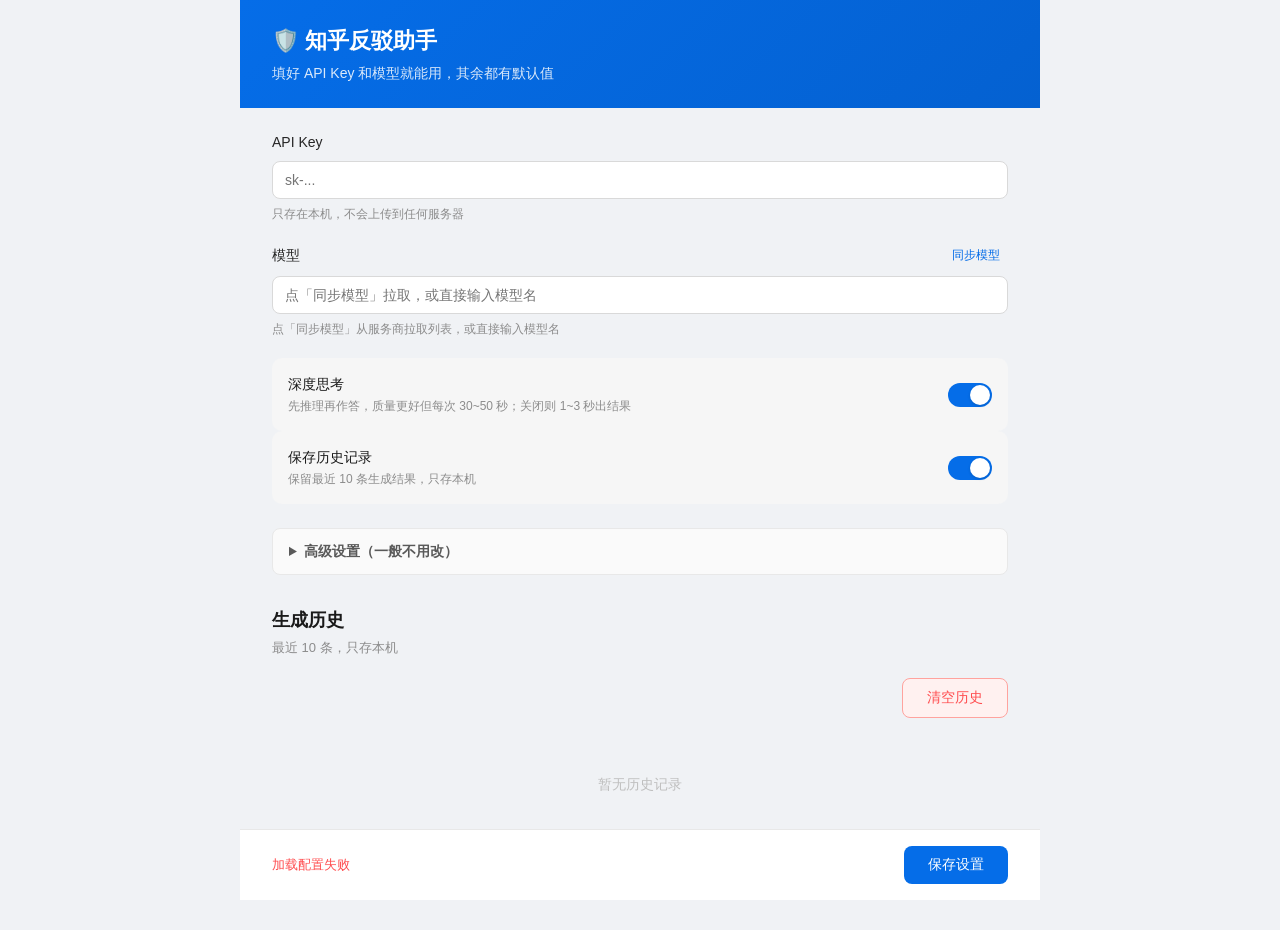
<file: src/options/index.html>
<!DOCTYPE html>
<html lang="zh-CN">
<head>
  <meta charset="UTF-8">
  <meta name="viewport" content="width=device-width, initial-scale=1.0">
  <title>知乎反驳助手 - 设置</title>
  <link rel="stylesheet" href="style.css">
</head>
<body>
  <div class="options-container">
    <header class="options-header">
      <h1>🛡️ 知乎反驳助手</h1>
      <p>填好 API Key 和模型就能用，其余都有默认值</p>
    </header>

    <main class="options-content">
      <div class="form-group">
        <label for="apiKey">API Key</label>
        <input type="password" id="apiKey" placeholder="sk-..." autocomplete="off">
        <span class="form-hint">只存在本机，不会上传到任何服务器</span>
      </div>

      <div class="form-group">
        <div class="form-label-row">
          <label for="model">模型</label>
          <button type="button" class="btn btn--link btn--small" id="btnSyncModels">同步模型</button>
        </div>
        <input type="text" id="model" list="modelOptions" placeholder="点「同步模型」拉取，或直接输入模型名" autocomplete="off">
        <datalist id="modelOptions"></datalist>
        <span class="form-hint" id="modelHint" aria-live="polite">点「同步模型」从服务商拉取列表，或直接输入模型名</span>
      </div>

      <label class="toggle-item">
        <div class="toggle-info">
          <div class="toggle-title">深度思考</div>
          <div class="toggle-desc">先推理再作答，质量更好但每次 30~50 秒；关闭则 1~3 秒出结果</div>
        </div>
        <input type="checkbox" id="thinking" class="toggle-switch" checked>
        <span class="toggle-slider"></span>
      </label>

      <label class="toggle-item">
        <div class="toggle-info">
          <div class="toggle-title">保存历史记录</div>
          <div class="toggle-desc">保留最近 10 条生成结果，只存本机</div>
        </div>
        <input type="checkbox" id="enableHistory" class="toggle-switch" checked>
        <span class="toggle-slider"></span>
      </label>

      <details class="options-advanced">
        <summary>高级设置（一般不用改）</summary>

        <div class="form-group">
          <label>AI 提供商</label>
          <div class="radio-group">
            <label class="radio-label">
              <input type="radio" name="provider" value="deepseek" checked>
              <span>DeepSeek</span>
            </label>
            <label class="radio-label">
              <input type="radio" name="provider" value="kimi">
              <span>Kimi</span>
            </label>
            <label class="radio-label">
              <input type="radio" name="provider" value="opencode-go">
              <span>OpenCode Go</span>
            </label>
            <label class="radio-label">
              <input type="radio" name="provider" value="openai">
              <span>OpenAI</span>
            </label>
            <label class="radio-label">
              <input type="radio" name="provider" value="anthropic">
              <span>Claude</span>
            </label>
            <label class="radio-label">
              <input type="radio" name="provider" value="custom">
              <span>自定义</span>
            </label>
          </div>
        </div>

        <div class="form-group">
          <label for="apiBase">API Base URL</label>
          <div class="builtin-base" id="builtinBaseRow" hidden>
            <code id="builtinBaseValue"></code>
            <label class="builtin-base__override">
              <input type="checkbox" id="apiBaseOverride">
              <span>使用自定义地址</span>
            </label>
          </div>
          <input type="text" id="apiBase" placeholder="https://api.example.com/v1" autocomplete="off" hidden>
          <span class="form-hint" id="apiBaseHint">留空使用该提供商的内置地址；也可填代理 / 镜像地址</span>
        </div>

        <div class="form-group">
          <label for="style">反驳风格</label>
          <select id="style">
            <option value="gentle">温和理性</option>
            <option value="direct">直接犀利</option>
            <option value="academic">学术严谨</option>
            <option value="natural">自然真实</option>
          </select>
        </div>

        <div class="form-group">
          <label for="customPromptSuffix">自定义 Prompt 后缀</label>
          <textarea id="customPromptSuffix" rows="3" placeholder="例如：对历史话题，必须同时考虑政治、经济、军事三个维度。"></textarea>
          <span class="form-hint">留空则不追加任何内容</span>
        </div>
      </details>

      <div class="panel-title" style="margin-top: 32px;">
        <h2>生成历史</h2>
        <p>最近 10 条，只存本机</p>
      </div>
      <div class="history-toolbar">
        <button class="btn btn--danger" id="btnClearHistory">清空历史</button>
      </div>
      <div class="history-list" id="historyList">
        <div class="history-empty">暂无历史记录</div>
      </div>
    </main>

    <footer class="options-footer">
      <div class="save-status" id="saveStatus"></div>
      <button class="btn btn--primary" id="btnSave">保存设置</button>
    </footer>
  </div>
  <script src="../shared/constants.js"></script>
  <script src="../shared/permissions.js"></script>
  <script src="models.js"></script>
  <script src="index.js"></script>
</body>
</html>
</file>
<file: src/options/style.css>
* {
  margin: 0;
  padding: 0;
  box-sizing: border-box;
}

body {
  font-family: -apple-system, BlinkMacSystemFont, "Segoe UI", Roboto, "Helvetica Neue", Arial, sans-serif;
  font-size: 14px;
  color: #1a1a1a;
  background: #f0f2f5;
  line-height: 1.5;
}

.options-container {
  max-width: 800px;
  margin: 0 auto;
  min-height: 100vh;
  display: flex;
  flex-direction: column;
}

/* Header */
.options-header {
  padding: 24px 32px;
  background: linear-gradient(135deg, #056de8 0%, #0461d1 100%);
  color: #fff;
}

.options-header h1 {
  font-size: 22px;
  font-weight: 600;
  margin-bottom: 6px;
}

.options-header p {
  font-size: 14px;
  opacity: 0.85;
}

/* Nav */
.options-nav {
  display: flex;
  gap: 4px;
  padding: 12px 32px 0;
  background: #fff;
  border-bottom: 1px solid #e8e8e8;
  overflow-x: auto;
}

.nav-btn {
  padding: 10px 16px;
  font-size: 14px;
  font-weight: 500;
  color: #595959;
  background: none;
  border: none;
  border-bottom: 2px solid transparent;
  cursor: pointer;
  white-space: nowrap;
  transition: all 0.2s;
}

.nav-btn:hover {
  color: #056de8;
}

.nav-btn.active {
  color: #056de8;
  border-bottom-color: #056de8;
}

/* Content */
.options-content {
  flex: 1;
  padding: 24px 32px;
}

.tab-panel {
  display: none;
  background: #fff;
  border-radius: 12px;
  padding: 24px;
  box-shadow: 0 1px 3px rgba(0,0,0,0.05);
}

.tab-panel.active {
  display: block;
}

.panel-title {
  margin-bottom: 20px;
}

.panel-title h2 {
  font-size: 18px;
  font-weight: 600;
  margin-bottom: 4px;
}

.panel-title p {
  font-size: 13px;
  color: #8c8c8c;
}

/* Form */
.form-group {
  margin-bottom: 20px;
}

.form-group label {
  display: block;
  font-size: 14px;
  font-weight: 500;
  margin-bottom: 8px;
  color: #262626;
}

.form-group input[type="text"],
.form-group input[type="password"],
.form-group input[type="number"],
.form-group select,
.form-group textarea {
  width: 100%;
  padding: 10px 12px;
  font-size: 14px;
  border: 1px solid #d9d9d9;
  border-radius: 8px;
  background: #fff;
  transition: border-color 0.2s;
  font-family: inherit;
  resize: vertical;
}

.form-group input:focus,
.form-group select:focus,
.form-group textarea:focus {
  outline: none;
  border-color: #056de8;
  box-shadow: 0 0 0 3px rgba(5, 109, 232, 0.1);
}

.form-group input[type="range"] {
  width: calc(100% - 60px);
  vertical-align: middle;
}

.range-value {
  display: inline-block;
  width: 50px;
  text-align: right;
  font-weight: 600;
  color: #056de8;
}

.form-hint {
  display: block;
  margin-top: 6px;
  font-size: 12px;
  color: #8c8c8c;
}

.form-hint.is-error {
  color: #ff4d4f;
}

.form-label-row {
  display: flex;
  align-items: center;
  justify-content: space-between;
  gap: 12px;
  margin-bottom: 8px;
}

.form-label-row label {
  margin-bottom: 0;
}

.builtin-base {
  display: flex;
  align-items: center;
  justify-content: space-between;
  gap: 12px;
  flex-wrap: wrap;
  padding: 10px 12px;
  border: 1px solid #e8e8e8;
  border-radius: 8px;
  background: #fafafa;
}

.builtin-base[hidden] {
  display: none;
}

.builtin-base code {
  font-size: 13px;
  color: #595959;
  word-break: break-all;
}

.builtin-base__override {
  display: flex;
  align-items: center;
  gap: 6px;
  font-size: 13px;
  color: #262626;
  cursor: pointer;
  white-space: nowrap;
}

.builtin-base__override input {
  accent-color: #056de8;
}

.form-group input[hidden] {
  display: none;
}

.form-row {
  display: grid;
  grid-template-columns: 1fr 1fr;
  gap: 20px;
}

/* Radio */
.radio-group {
  display: flex;
  gap: 12px;
  flex-wrap: wrap;
}

.radio-label {
  display: flex;
  align-items: center;
  gap: 6px;
  padding: 8px 14px;
  background: #f6f6f6;
  border-radius: 8px;
  cursor: pointer;
  transition: all 0.2s;
}

.radio-label:hover {
  background: #e6f0fd;
}

.radio-label input[type="radio"] {
  accent-color: #056de8;
}

/* Style Cards */
.style-cards {
  display: grid;
  grid-template-columns: repeat(3, 1fr);
  gap: 16px;
}

.style-card {
  padding: 20px;
  background: #f6f6f6;
  border: 2px solid transparent;
  border-radius: 12px;
  text-align: center;
  cursor: pointer;
  transition: all 0.2s;
}

.style-card:hover {
  border-color: #bbd6f7;
  background: #e6f0fd;
}

.style-card.selected {
  border-color: #056de8;
  background: #e6f0fd;
}

.style-card__icon {
  font-size: 32px;
  margin-bottom: 8px;
}

.style-card__title {
  font-size: 15px;
  font-weight: 600;
  margin-bottom: 4px;
}

.style-card__desc {
  font-size: 12px;
  color: #8c8c8c;
  line-height: 1.4;
}

/* Checkbox List */
.checkbox-list {
  display: flex;
  flex-direction: column;
  gap: 12px;
}

.checkbox-item {
  display: flex;
  align-items: flex-start;
  gap: 12px;
  padding: 14px;
  background: #f6f6f6;
  border-radius: 10px;
  cursor: pointer;
  transition: background 0.2s;
}

.checkbox-item:hover {
  background: #f0f0f0;
}

.checkbox-item input[type="checkbox"] {
  margin-top: 2px;
  accent-color: #056de8;
}

.checkbox-icon {
  font-size: 20px;
}

.checkbox-info {
  flex: 1;
}

.checkbox-title {
  font-size: 14px;
  font-weight: 500;
  margin-bottom: 2px;
}

.checkbox-desc {
  font-size: 12px;
  color: #8c8c8c;
}

/* Toggle */
.toggle-list {
  display: flex;
  flex-direction: column;
  gap: 16px;
}

.toggle-item {
  display: flex;
  align-items: center;
  justify-content: space-between;
  padding: 16px;
  background: #f6f6f6;
  border-radius: 10px;
  cursor: pointer;
}

.toggle-info {
  flex: 1;
  padding-right: 16px;
}

.toggle-title {
  font-size: 14px;
  font-weight: 500;
  margin-bottom: 2px;
}

.toggle-desc {
  font-size: 12px;
  color: #8c8c8c;
}

.toggle-switch {
  display: none;
}

.toggle-slider {
  position: relative;
  width: 44px;
  height: 24px;
  background: #d9d9d9;
  border-radius: 12px;
  cursor: pointer;
  transition: background 0.2s;
  flex-shrink: 0;
}

.toggle-slider::after {
  content: '';
  position: absolute;
  top: 2px;
  left: 2px;
  width: 20px;
  height: 20px;
  background: #fff;
  border-radius: 50%;
  transition: transform 0.2s;
  box-shadow: 0 1px 3px rgba(0,0,0,0.15);
}

.toggle-switch:checked + .toggle-slider {
  background: #056de8;
}

.toggle-switch:checked + .toggle-slider::after {
  transform: translateX(20px);
}

/* History */
.history-toolbar {
  margin-bottom: 16px;
  text-align: right;
}

.history-list {
  display: flex;
  flex-direction: column;
  gap: 12px;
}

.history-item {
  padding: 16px;
  background: #f6f6f6;
  border-radius: 10px;
  border-left: 3px solid #056de8;
}

.history-item--no-error {
  border-left-color: #52c41a;
}

.history-item__header {
  display: flex;
  justify-content: space-between;
  align-items: flex-start;
  margin-bottom: 8px;
}

.history-item__title {
  font-size: 14px;
  font-weight: 500;
  color: #1a1a1a;
  flex: 1;
}

.history-item__meta {
  display: flex;
  gap: 12px;
  font-size: 12px;
  color: #8c8c8c;
  margin-bottom: 8px;
}

.history-item__tags {
  display: flex;
  gap: 6px;
  margin-bottom: 8px;
}

.history-item__tag {
  display: inline-block;
  padding: 2px 8px;
  border-radius: 4px;
  font-size: 11px;
  font-weight: 500;
}

.history-item__rebuttal {
  font-size: 13px;
  color: #595959;
  line-height: 1.6;
  padding: 10px;
  background: #fff;
  border-radius: 6px;
  max-height: 120px;
  overflow-y: auto;
}

.history-empty {
  text-align: center;
  padding: 40px;
  color: #bfbfbf;
}

/* Prompt Preview */
.prompt-preview {
  padding: 16px;
  background: #1e1e1e;
  color: #d4d4d4;
  border-radius: 8px;
  font-family: "Consolas", "Monaco", monospace;
  font-size: 13px;
  line-height: 1.6;
  white-space: pre-wrap;
  word-break: break-word;
  max-height: 400px;
  overflow-y: auto;
}

/* Footer */
.options-footer {
  display: flex;
  justify-content: space-between;
  align-items: center;
  padding: 16px 32px;
  background: #fff;
  border-top: 1px solid #e8e8e8;
  position: sticky;
  bottom: 0;
}

.save-status {
  font-size: 13px;
  color: #52c41a;
  font-weight: 500;
  min-height: 20px;
}

.save-status.error {
  color: #ff4d4f;
}

/* Buttons */
.btn {
  padding: 10px 24px;
  font-size: 14px;
  font-weight: 500;
  border: none;
  border-radius: 8px;
  cursor: pointer;
  transition: all 0.2s;
}

.btn--primary {
  color: #fff;
  background: #056de8;
}

.btn--primary:hover {
  background: #0461d1;
}

.btn--danger {
  color: #ff4d4f;
  background: #fff1f0;
  border: 1px solid #ffa39e;
}

.btn--danger:hover {
  background: #ffccc7;
}

.btn--link {
  padding: 4px 8px;
  color: #056de8;
  background: none;
}

.btn--link:hover {
  background: #e6f0fd;
}

.btn--small {
  font-size: 12px;
}

.btn:disabled {
  opacity: 0.6;
  cursor: not-allowed;
}

/* 高级设置折叠区（B3 后设置页只剩这一处折叠） */
.options-advanced {
  margin: 24px 0;
  border: 1px solid #e8e8e8;
  border-radius: 8px;
  padding: 12px 16px;
  background: #fafafa;
}

.options-advanced > summary {
  cursor: pointer;
  font-weight: 600;
  color: #595959;
  outline: none;
}

.options-advanced[open] > summary {
  margin-bottom: 8px;
  padding-bottom: 8px;
  border-bottom: 1px solid #e8e8e8;
}

/* Responsive */
@media (max-width: 640px) {
  .style-cards {
    grid-template-columns: 1fr;
  }
  .form-row {
    grid-template-columns: 1fr;
  }
}
</file>
